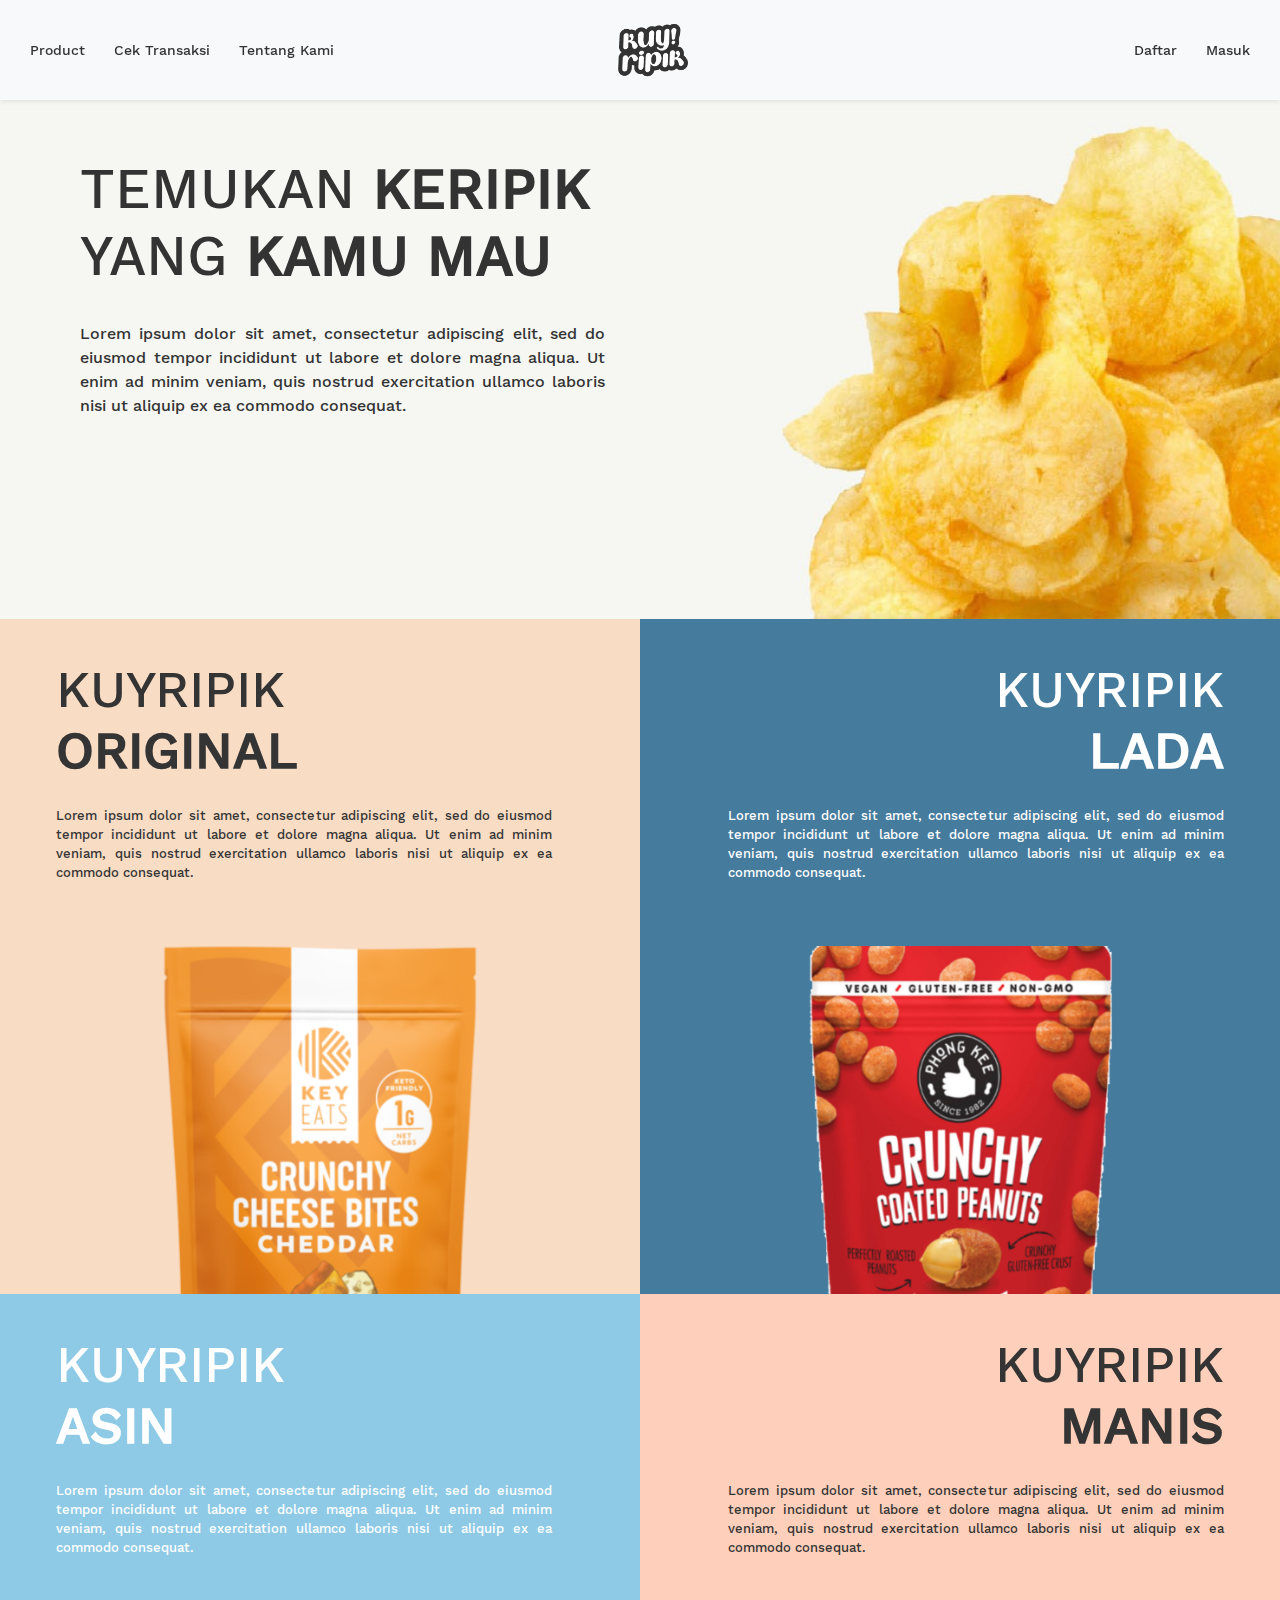
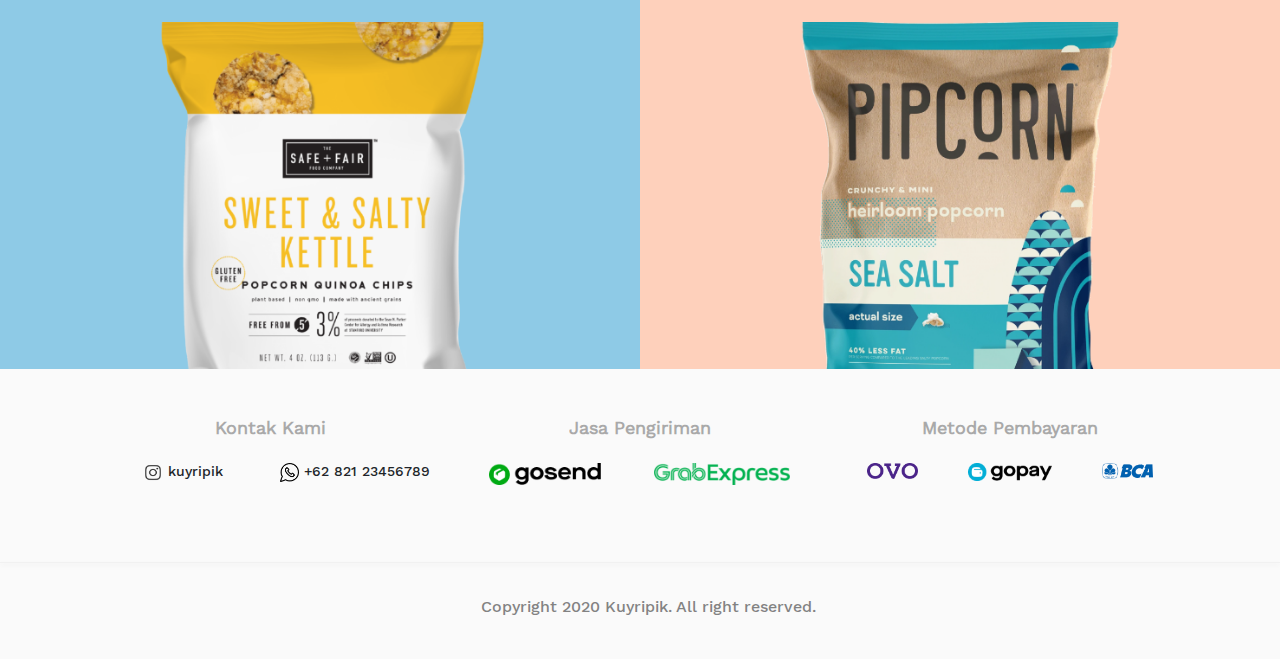
<file: index.html>
<!DOCTYPE html>
<html lang="en">

<head>
	<meta charset="UTF-8">
	<meta name="viewport" content="width=device-width, initial-scale=1.0, viewport-fit=cover">
	<meta http-equiv="X-UA-Compatible" content="ie=edge">
	<title>Kuy!ripik</title>
	<link rel="shortcut icon" href="img/logo-big.png">
	<!-- Bootstrap 4.5 CSS -->
	<link rel="stylesheet" href="css/bootstrap.min.css">
	<!-- Style CSS -->
	<link rel="stylesheet" href="css/style.css">
</head>

<body>

	<nav class="navbar bg-light navbar-light navbar-expand-lg fixed-top shadow-sm">

		<button class="navbar-toggler" type="button" data-toggle="collapse" data-target="#navbarToggle"
			aria-controls="navbarToggle" aria-expanded="false" aria-label="Toggle navigation">
			<span class="navbar-toggler-icon"></span>
		</button>

		<img src="img/logo-big.png" class="hidden-logo" alt="Logo Kuyripik">

		<div class="collapse navbar-collapse" id="navbarToggle">
			<ul class="navbar-nav">
				<li class="nav-item">
					<a class="nav-link" href="#">Product<span class="sr-only"></span></a>
				</li>
				<li class="nav-item">
					<a class="nav-link" href="#">Cek Transaksi<span class="sr-only"></span></a>
				</li>
				<li class="nav-item">
					<a class="nav-link" href="#">Tentang Kami<span class="sr-only"></span></a>
				</li>
			</ul>

			<div class="mx-auto" style="width: 200px;">
				<a href="#" class="navbar-brand text-center"></a><img src="img/logo-big.png" class="img-fluid img-logo"
					alt="Logo Kuyripik"></a>
			</div>

			<ul class="navbar-nav account">
				<li class="nav-item">
					<a class="nav-link" href="#">Daftar<span class="sr-only"></span></a>
				</li>
				<li class="nav-item">
					<a class="nav-link" href="#">Masuk<span class="sr-only"></span></a>
				</li>
			</ul>

		</div>
	</nav>

	<div class="banner">
		<img src="img/chips-banner.jpg" alt="Norway" style="width:100%;">
		<div class="text-block">
			<div class="container">
				<div class="row">
					<div class="col-lg-6 col-xl-6 col-sm-7">
						<h1 class="judul">TEMUKAN <b>KERIPIK</b> <br>YANG <b>KAMU MAU</b></h1>
						<p class="desc text-justify pt-4">Lorem ipsum dolor sit amet, consectetur adipiscing elit, sed
							do eiusmod tempor incididunt ut labore et dolore magna aliqua. Ut enim ad minim veniam, quis
							nostrud
							exercitation ullamco laboris nisi ut aliquip ex ea commodo consequat. </p>
					</div>
				</div>
			</div>
		</div>
	</div>

	<div class="container-fluid px-0">
		<div class="row justify-content-center">
			<div class="col-sm-6 px-0">
				<div class="keripik-1 pt-4 px-4">
					<h1 class="judul-keripik-1">Kuyripik <br><b>Original</b></h1>
					<p class="deskripsi-keripik-1">Lorem ipsum dolor sit amet, consectetur adipiscing elit, sed
						do eiusmod tempor incididunt ut labore et dolore magna aliqua. Ut enim ad minim veniam, quis
						nostrud
						exercitation ullamco laboris nisi ut aliquip ex ea commodo consequat. </p>
					<img src="img/Group 74.png" alt="keripik-1" class="w-100 pt-5">
				</div>
			</div>
			<div class="col-sm-6 px-0 text-right">
				<div class="keripik-2 pt-4 px-4">
					<h1 class="judul-keripik-2">Kuyripik <br><b>Lada</b></h1>
					<p class="deskripsi-keripik-2">Lorem ipsum dolor sit amet, consectetur adipiscing elit, sed
						do eiusmod tempor incididunt ut labore et dolore magna aliqua. Ut enim ad minim veniam, quis
						nostrud
						exercitation ullamco laboris nisi ut aliquip ex ea commodo consequat. </p>
					<img src="img/Group 75.png" alt="keripik-2" class="w-100 pt-5">
				</div>
			</div>
		</div>
		<div class="row justify-content-center">
			<div class="col-sm-6 px-0">
				<div class="keripik-3 pt-4 px-4">
					<h1 class="judul-keripik-1">Kuyripik <br><b>Asin</b></h1>
					<p class="deskripsi-keripik-1">Lorem ipsum dolor sit amet, consectetur adipiscing elit, sed
						do eiusmod tempor incididunt ut labore et dolore magna aliqua. Ut enim ad minim veniam, quis
						nostrud
						exercitation ullamco laboris nisi ut aliquip ex ea commodo consequat. </p>
					<img src="img/Group 78.png" alt="keripik-1" class="w-100 pt-5">
				</div>
			</div>
			<div class="col-sm-6 px-0 text-right">
				<div class="keripik-4 pt-4 px-4">
					<h1 class="judul-keripik-2">Kuyripik <br><b>Manis</b></h1>
					<p class="deskripsi-keripik-2">Lorem ipsum dolor sit amet, consectetur adipiscing elit, sed
						do eiusmod tempor incididunt ut labore et dolore magna aliqua. Ut enim ad minim veniam, quis
						nostrud
						exercitation ullamco laboris nisi ut aliquip ex ea commodo consequat. </p>
					<img src="img/Group 80.png" alt="keripik-2" class="w-100 pt-5">
				</div>
			</div>
		</div>
	</div>

	<!-- Start Footer -->
	<footer class="pt-5">
		<div class="container">
			<div class="row">
				<div class="col-sm-4 text-center">
					<h4 class="text-footer"><b>Kontak Kami</b></h4>
					<div class="daftar-kontak">
						<div class="row no-gutters">
							<div class="col-6">
								<p class="instagram pr-1"><img src="img/logo-instagram.png" alt="IG"
										class="kontak-logo">
									kuyripik</p>
							</div>
							<div class="col-6">
								<p class="phone"><img src="img/whatsapp@3x.png" alt="phone" class="kontak-logo"> +62 821
									23456789
								</p>
							</div>
						</div>
					</div>
				</div>

				<div class="col-sm-4 text-center">
					<h4 class="text-footer"><b>Jasa Pengiriman</b></h4>
					<div class="daftar-pengiriman">
						<div class="row no-gutters">
							<div class="col-6">
								<img src="img/Gosend@3x.png" alt="gosend" class="img-pengiriman-gosend">
							</div>
							<div class="col-6">
								<img src="img/grabexpress@3x.png" alt="grabexpress" class="img-pengiriman-grabexpress">
							</div>
						</div>
					</div>
				</div>
				<div class="col-sm-4 text-center">
					<h4 class="text-footer"><b>Metode Pembayaran</b></h4>
					<div class="daftar-pembayaran">
						<div class="row no-gutters">
							<div class="col-4">
								<img src="img/ovo@3x.png" alt="OVO" class="img-pembayaran-ovo">
							</div>
							<div class="col-4">
								<img src="img/gopay@3x.png" alt="Gopay" class="img-pembayaran-gopay">
							</div>
							<div class="col-4">
								<img src="img/bca@3x.png" alt="BCA" class="img-pembayaran-bca">
							</div>
						</div>
					</div>
				</div>
			</div>
		</div>
	</footer>
	<!-- End Footer -->

	<!-- Start Socket -->
	<div class="socket pt-2 pb-4">
		<hr style="border-top: 1px solid #f1f1f1; margin-top: -1rem;" class="shadow-sm">
		<div class="container">
			<p class="pl-3">Copyright 2020 Kuyripik. All right reserved.</p>
		</div>
	</div>
	<!-- End Socket -->

	<!-- Script Source Files -->

	<!-- jQuery -->
	<script src="js/jquery-3.5.1.min.js"></script>
	<!-- Bootstrap 4.5 JS -->
	<script src="js/bootstrap.min.js"></script>
	<!-- Popper JS -->
	<script src="js/popper.min.js"></script>
	<!-- Font Awesome -->
	<script src="js/all.min.js"></script>
	<!-- End Script Source Files -->
</body>

</html>
</file>
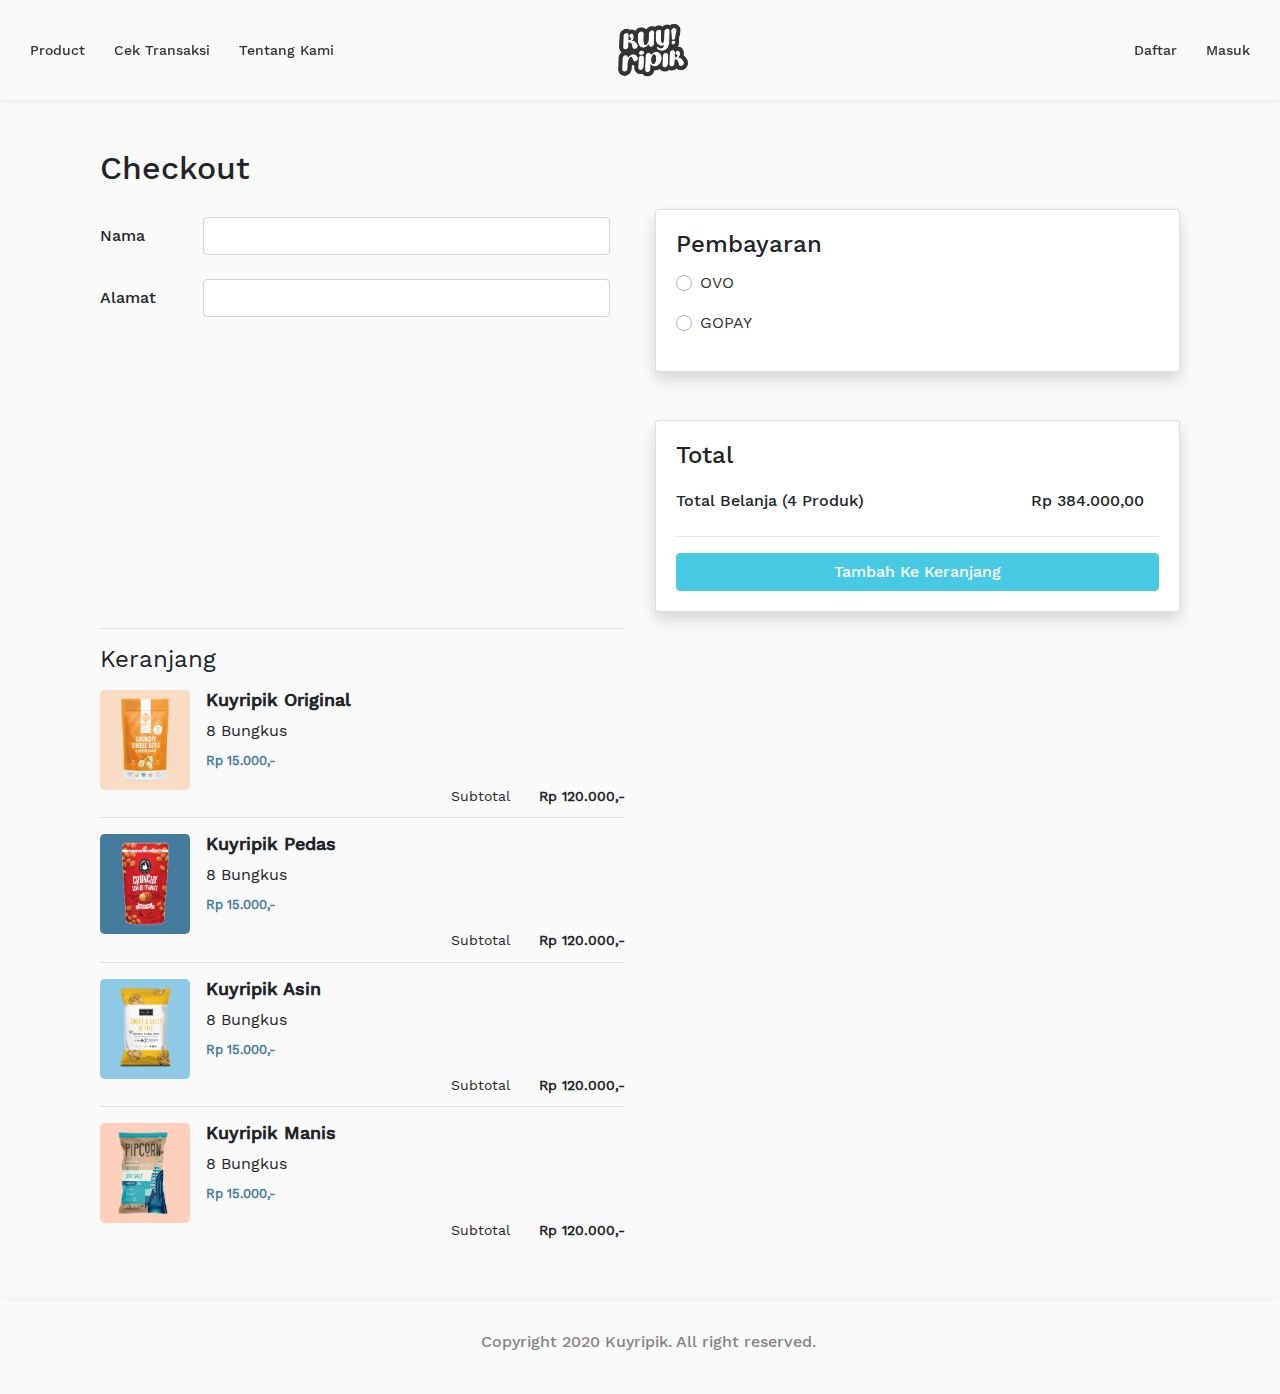
<file: checkout.html>
<!DOCTYPE html>
<html lang="en">

<head>
    <meta charset="UTF-8">
    <meta name="viewport" content="width=device-width, initial-scale=1.0, viewport-fit=cover">
    <meta http-equiv="X-UA-Compatible" content="ie=edge">
    <title>Kuy!ripik</title>
    <link rel="shortcut icon" href="img/logo-big.png">
    <!-- Bootstrap 4.5 CSS -->
    <link rel="stylesheet" href="css/bootstrap.min.css">
    <!-- Style CSS -->
    <link rel="stylesheet" href="css/normalize.min.css">
    <link rel="stylesheet" href="css/jquery-ui.min.css">
    <link rel="stylesheet" href="css/style.css">
    <link rel="stylesheet" href="css/style-checkout.css">
    <!-- Google Fonts -->
</head>

<body>

    <nav class="navbar bg-light navbar-light navbar-expand-lg fixed-top shadow-sm">

        <button class="navbar-toggler" type="button" data-toggle="collapse" data-target="#navbarToggle"
            aria-controls="navbarToggle" aria-expanded="false" aria-label="Toggle navigation">
            <span class="navbar-toggler-icon"></span>
        </button>

        <img src="img/logo-big.png" class="hidden-logo" alt="Logo Kuyripik">

        <div class="collapse navbar-collapse" id="navbarToggle">
            <ul class="navbar-nav">
                <li class="nav-item">
                    <a class="nav-link" href="#">Product<span class="sr-only"></span></a>
                </li>
                <li class="nav-item">
                    <a class="nav-link" href="#">Cek Transaksi<span class="sr-only"></span></a>
                </li>
                <li class="nav-item">
                    <a class="nav-link" href="#">Tentang Kami<span class="sr-only"></span></a>
                </li>
            </ul>

            <div class="mx-auto" style="width: 200px;">
                <a href="#" class="navbar-brand text-center"></a><img src="img/logo-big.png" class="img-fluid img-logo"
                    alt="Logo Kuyripik"></a>
            </div>

            <ul class="navbar-nav account">
                <li class="nav-item">
                    <a class="nav-link" href="#">Daftar<span class="sr-only"></span></a>
                </li>
                <li class="nav-item">
                    <a class="nav-link" href="#">Masuk<span class="sr-only"></span></a>
                </li>
            </ul>

        </div>
    </nav>

    <!-- Checkout -->
    <div class="container checkout">
        <div class="row">
            <div class="col-sm-12">
                <h1 text-left>Checkout</h1>
            </div>
        </div>
        <div class="row">
            <div class="col-sm-6">
                <form>
                    <div class="form-group row pt-2">
                        <label for="nama" class="col-sm-4 col-md-2 col-form-label pl-0">Nama</label>
                        <div class="col-sm-8 col-md-10">
                            <input type="text" class="form-control" id="nama">
                        </div>
                    </div>
                    <div class="form-group row pt-2">
                        <label for="alamat" class="col-sm-4 col-md-2 col-form-label pl-0">Alamat</label>
                        <div class="col-sm-8 col-md-10">
                            <input type="text" class="form-control" id="alamat">
                        </div>
                    </div>
                </form>
            </div>
            <div class="col-sm-6">
                <div class="card shadow">
                    <div class="card-body">
                        <h4 class="card-title">Pembayaran</h4>
                        <div class="custom-control custom-radio radio-pembayaran">
                            <input type="radio" id="customRadio1" name="customRadio" class="custom-control-input">
                            <label class="custom-control-label" for="customRadio1">OVO</label>
                        </div>
                        <div class="custom-control custom-radio radio-pembayaran">
                            <input type="radio" id="customRadio2" name="customRadio" class="custom-control-input">
                            <label class="custom-control-label" for="customRadio2">GOPAY</label>
                        </div>
                    </div>
                </div>
                <div class="card shadow mt-5">
                    <div class="card-body">
                        <h4 class="card-title">Total</h4>
                        <div class="form-group row">
                            <label class="col-sm-4 col-md-6 col-form-label pl-0">Total Belanja (4 Produk)</label>
                            <label class="col-sm-4 col-md-6 col-form-label pl-0 text-right">Rp 384.000,00</label>
                        </div>
                        <hr>
                        <button type="button" class="btn btn-info submit">Tambah
                            Ke Keranjang</button>
                    </div>
                </div>
            </div>
        </div>

        <!-- Keranjang -->
        <div class="row mb-5">
            <div class="col-sm-6">
                <hr>
                <h5 class="title-keranjang">Keranjang</h3>
                    <div class="media">
                        <img src="img/Group 82.png" class="align-self-start mr-3 item-keranjang">
                        <div class="media-body">
                            <h5 class="title-item">Kuyripik Original</h5>
                            <p class="total-item">8 Bungkus</p>
                            <p class="harga-item">Rp 15.000,-</p>
                            <p class="text-right subtotal-item">Subtotal &nbsp &nbsp &nbsp<b>Rp 120.000,-</b></p>
                        </div>
                    </div>
                    <hr class="patas-item">
                    <div class="media">
                        <img src="img/Group 83.png" class="align-self-start mr-3 item-keranjang">
                        <div class="media-body">
                            <h5 class="title-item">Kuyripik Pedas</h5>
                            <p class="total-item">8 Bungkus</p>
                            <p class="harga-item">Rp 15.000,-</p>
                            <p class="text-right subtotal-item">Subtotal &nbsp &nbsp &nbsp<b>Rp 120.000,-</b></p>
                        </div>
                    </div>
                    <hr class="patas-item">
                    <div class="media">
                        <img src="img/Group 84.png" class="align-self-start mr-3 item-keranjang">
                        <div class="media-body">
                            <h5 class="title-item">Kuyripik Asin</h5>
                            <p class="total-item">8 Bungkus</p>
                            <p class="harga-item">Rp 15.000,-</p>
                            <p class="text-right subtotal-item">Subtotal &nbsp &nbsp &nbsp<b>Rp 120.000,-</b></p>
                        </div>
                    </div>
                    <hr class="patas-item">
                    <div class="media">
                        <img src="img/Group 85.png" class="align-self-start mr-3 item-keranjang">
                        <div class="media-body">
                            <h5 class="title-item">Kuyripik Manis</h5>
                            <p class="total-item">8 Bungkus</p>
                            <p class="harga-item">Rp 15.000,-</p>
                            <p class="text-right subtotal-item">Subtotal &nbsp &nbsp &nbsp<b>Rp 120.000,-</b></p>
                        </div>
                    </div>
            </div>
        </div>
    </div>

    <!-- Start Socket -->
    <div class="socket pt-2 pb-4">
        <hr style="border-top: 1px solid #f1f1f1; margin-top: -1rem;" class="shadow-sm">
        <div class="container">
            <p class="pl-3">Copyright 2020 Kuyripik. All right reserved.</p>
        </div>
    </div>
    <!-- End Socket -->

    <!-- Script Source Files -->

    <!-- jQuery -->
    <script src="js/jquery-3.5.1.min.js"></script>
    <script src="js/jquery-ui.min.js"></script>
    <!-- Bootstrap 4.5 JS -->
    <script src="js/bootstrap.min.js"></script>
    <!-- Popper JS -->
    <script src="js/popper.min.js"></script>
    <!-- Font Awesome -->
    <script src="js/all.min.js"></script>
    <!-- Custom Script -->
    <script src="js/counter.js"></script>
    <script src="js/custom-detail.js"></script>
    <!-- End Script Source Files -->
</body>

</html>
</file>
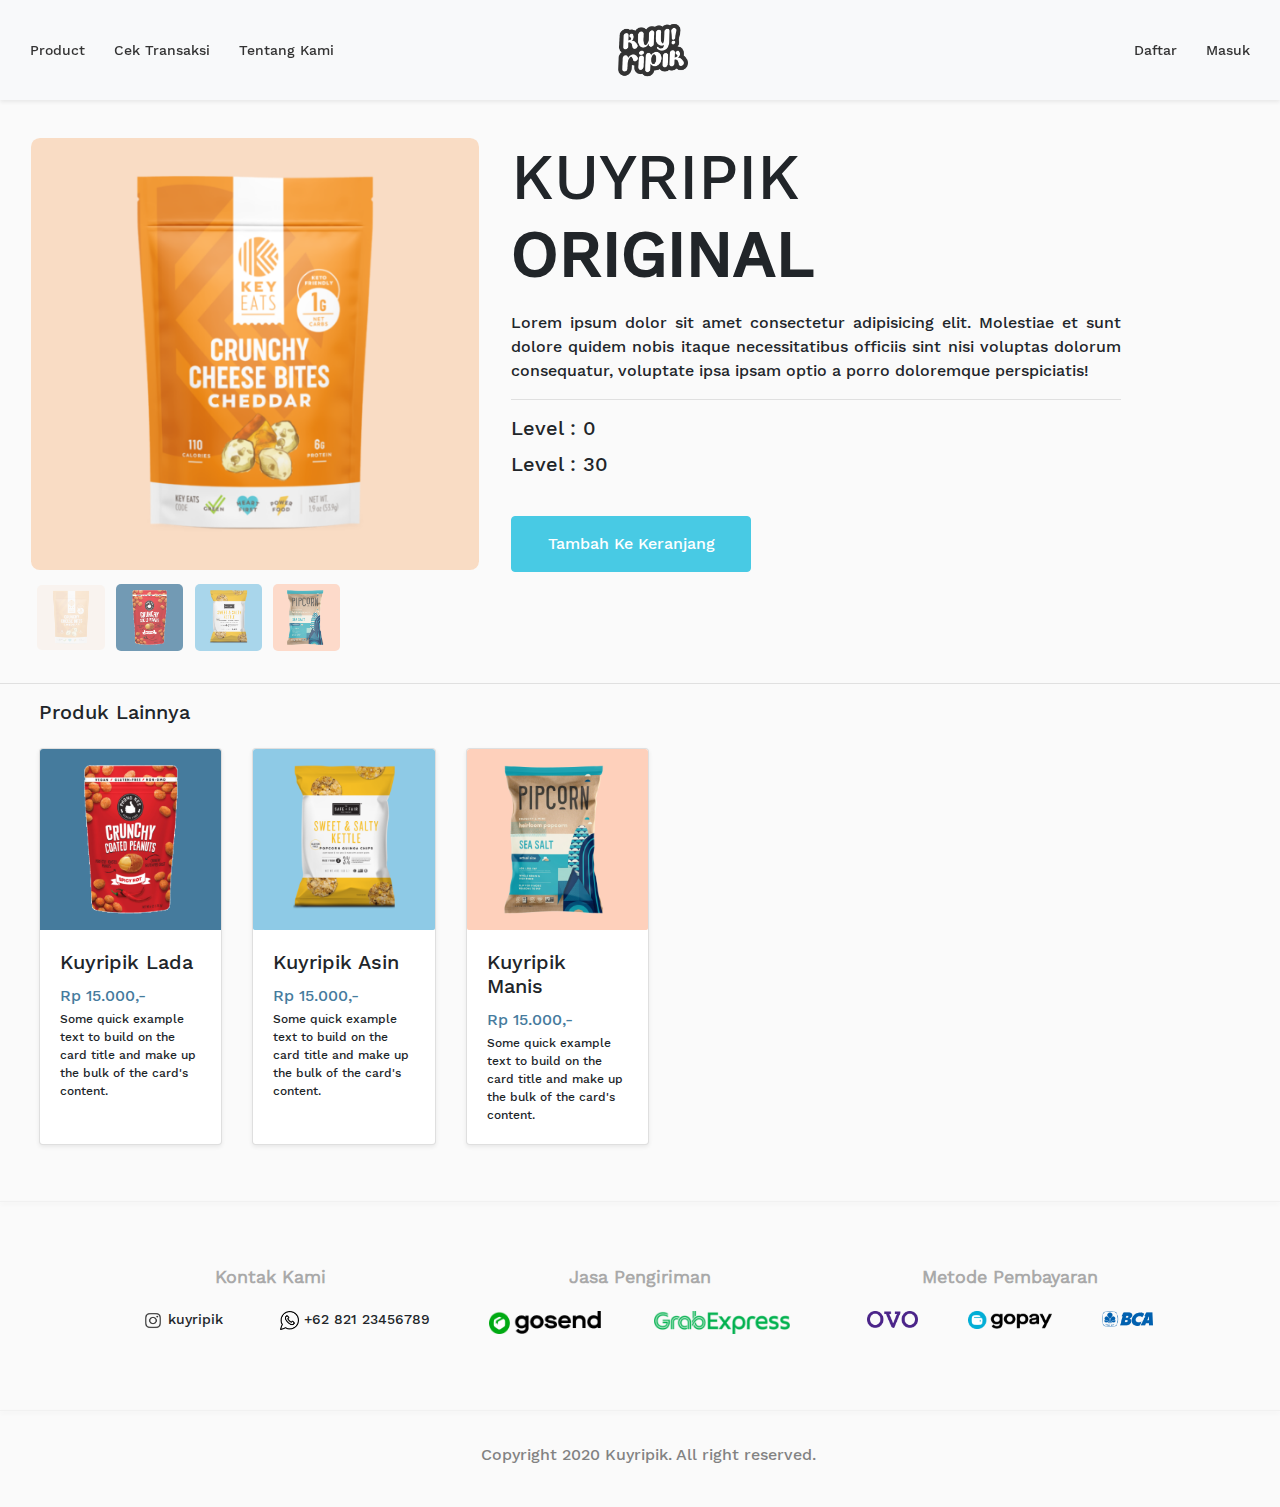
<file: detail-produk.html>
<!DOCTYPE html>
<html lang="en">

<head>
    <meta charset="UTF-8">
    <meta name="viewport" content="width=device-width, initial-scale=1.0, viewport-fit=cover">
    <meta http-equiv="X-UA-Compatible" content="ie=edge">
    <title>Kuy!ripik</title>
    <link rel="shortcut icon" href="img/logo-big.png">
    <!-- Bootstrap 4.5 CSS -->
    <link rel="stylesheet" href="css/bootstrap.min.css">
    <!-- Style CSS -->
    <link rel="stylesheet" href="css/normalize.min.css">
    <link rel="stylesheet" href="css/jquery-ui.min.css">
    <link rel="stylesheet" href="css/style.css">
    <link rel="stylesheet" href="css/style-detail.css">
    <!-- Google Fonts -->
</head>

<body>

    <nav class="navbar bg-light navbar-light navbar-expand-lg fixed-top shadow-sm">

        <button class="navbar-toggler" type="button" data-toggle="collapse" data-target="#navbarToggle"
            aria-controls="navbarToggle" aria-expanded="false" aria-label="Toggle navigation">
            <span class="navbar-toggler-icon"></span>
        </button>

        <img src="img/logo-big.png" class="hidden-logo" alt="Logo Kuyripik">

        <div class="collapse navbar-collapse" id="navbarToggle">
            <ul class="navbar-nav">
                <li class="nav-item">
                    <a class="nav-link" href="#">Product<span class="sr-only"></span></a>
                </li>
                <li class="nav-item">
                    <a class="nav-link" href="#">Cek Transaksi<span class="sr-only"></span></a>
                </li>
                <li class="nav-item">
                    <a class="nav-link" href="#">Tentang Kami<span class="sr-only"></span></a>
                </li>
            </ul>

            <div class="mx-auto" style="width: 200px;">
                <a href="#" class="navbar-brand text-center"></a><img src="img/logo-big.png" class="img-fluid img-logo"
                    alt="Logo Kuyripik"></a>
            </div>

            <ul class="navbar-nav account">
                <li class="nav-item">
                    <a class="nav-link" href="#">Daftar<span class="sr-only"></span></a>
                </li>
                <li class="nav-item">
                    <a class="nav-link" href="#">Masuk<span class="sr-only"></span></a>
                </li>
            </ul>

        </div>
    </nav>

    <div>
        <div class="row">
            <div class="col-sm-6">
                <!-- Gallery -->
                <div id="js-gallery" class="gallery">

                    <!--Gallery Hero-->
                    <div>
                        <img src="img/Group 82.png" class="gallery__hero" alt="hero-image">
                    </div>
                    <!--Gallery Hero-->

                    <!--Gallery Thumbs-->
                    <div class="gallery__thumbs">
                        <a href="img/Group 82.png" data-gallery="thumb" class="is-active">
                            <img src="img/Group 82.png">
                        </a>
                        <a href="img/Group 83.png" data-gallery="thumb">
                            <img src="img/Group 83.png">
                        </a>
                        <a href="img/Group 84.png" data-gallery="thumb">
                            <img src="img/Group 84.png">
                        </a>
                        <a href="img/Group 85.png" data-gallery="thumb">
                            <img src="img/Group 85.png">
                        </a>
                    </div>
                    <!--Gallery Thumbs-->

                </div>
                <!--.gallery-->
                <!-- Gallery -->
            </div>
            <div class="col-sm-6 detail-produk">
                <h1 class="title">Kuyripik<br><b>Original</b></h1>
                <p class="desc">Lorem ipsum dolor sit amet consectetur adipisicing elit. Molestiae et sunt dolore quidem
                    nobis
                    itaque necessitatibus officiis sint nisi voluptas dolorum consequatur, voluptate ipsa ipsam
                    optio a porro doloremque perspiciatis!</p>
                <hr class="line">
                <h5>Level : 0</h5>
                <h5 class="pt-1">Level : 30</h5>
                <button type="button" class="btn btn-info add-to-cart" data-toggle="modal" data-target="#myModal">Tambah
                    Ke Keranjang</button>
            </div>
        </div>
        <!--.gallery-->
        <!-- Gallery -->
        <hr>
    </div>
    <!--.container-->

    <!-- The Modal -->
    <div class="modal fade" id="myModal">
        <div class="modal-dialog modal-dialog-centered">
            <div class="modal-content">

                <!-- Modal Header -->
                <div class="modal-header">
                    <button type="button" class="close" data-dismiss="modal">&times;</button>
                </div>

                <!-- Modal body -->
                <div class="modal-body">
                    <div class="row">
                        <div class="col-sm-6">
                            <h5>Mau beli berapa?</h5>
                        </div>
                        <div class="col-sm-6">
                            <div class="input-group">
                                <span class="input-group-btn">
                                    <button type="button" class="btn btn-outline-secondary btn-number"
                                        disabled="disabled" data-type="minus" data-field="quant[1]">
                                        <span class="fas fa-minus"></span>
                                    </button>
                                </span>
                                <input type="text" name="quant[1]" class="form-control input-number" value="1" min="1"
                                    max="100">
                                <span class="input-group-btn">
                                    <button type="button" class="btn btn-outline-secondary btn-number" data-type="plus"
                                        data-field="quant[1]">
                                        <span class="fas fa-plus"></span>
                                    </button>
                                </span>
                            </div>
                        </div>
                    </div>
                </div>

                <!-- Modal footer -->
                <div class="modal-footer">
                    <button type="button" class="btn btn-info">Simpan</button>
                </div>

            </div>
        </div>
    </div>

    <!-- Rekomendasi Produk -->
    <div>
        <div class="row">
            <div class="col-sm-12 mx-4">
                <h5>Produk Lainnya</h5>
            </div>
        </div>
        <div class="container-sm mx-4">
            <div class="card-deck mb-3" style="width: 40rem;">
                <div class="card mb-4 shadow-sm card-product">
                    <img src="img/Group 83.png" class="card-img-top" alt="...">
                    <div class="card-body">
                        <h5 class="card-title">Kuyripik Lada</h5>
                        <h6 class="card-subtitle harga">Rp 15.000,-</h6>
                        <p class="card-text desc-keripik">Some quick example text to build on the card title and make up
                            the bulk of
                            the card's content.</p>
                    </div>
                </div>
                <div class="card mb-4 shadow-sm card-product">
                    <img src="img/Group 84.png " class="card-img-top" alt="...">
                    <div class="card-body">
                        <h5 class="card-title">Kuyripik Asin</h5>
                        <h6 class="card-subtitle harga">Rp 15.000,-</h6>
                        <p class="card-text desc-keripik">Some quick example text to build on the card title and make up
                            the bulk
                            of
                            the card's content.</p>
                    </div>
                </div>
                <div class="card mb-4 shadow-sm card-product">
                    <img src="img/Group 85.png" class="card-img-top" alt="...">
                    <div class="card-body">
                        <h5 class="card-title">Kuyripik Manis</h5>
                        <h6 class="card-subtitle harga">Rp 15.000,-</h6>
                        <p class="card-text desc-keripik">Some quick example text to build on the card title and make up
                            the bulk of
                            the card's content.</p>
                    </div>
                </div>
            </div>
        </div>
        <hr style="border-top: 1px solid #f1f1f1; margin-top: 2rem;" class="shadow-sm">
    </div>
    <!-- Start Footer -->
    <footer class="pt-5">
        <div class="container">
            <div class="row">
                <div class="col-sm-4 text-center">
                    <h4 class="text-footer"><b>Kontak Kami</b></h4>
                    <div class="daftar-kontak">
                        <div class="row no-gutters">
                            <div class="col-sm-6">
                                <p class="instagram pr-1"><img src="img/logo-instagram.png" alt="IG"
                                        class="kontak-logo">
                                    kuyripik</p>
                            </div>
                            <div class="col-sm-6">
                                <p class="phone"><img src="img/whatsapp@3x.png" alt="phone" class="kontak-logo"> +62 821
                                    23456789
                                </p>
                            </div>
                        </div>
                    </div>
                </div>

                <div class="col-sm-4 text-center">
                    <h4 class="text-footer"><b>Jasa Pengiriman</b></h4>
                    <div class="daftar-pengiriman">
                        <div class="row no-gutters">
                            <div class="col-sm-6">
                                <img src="img/Gosend@3x.png" alt="gosend" class="img-pengiriman-gosend">
                            </div>
                            <div class="col-sm-6 grab">
                                <img src="img/grabexpress@3x.png" alt="grabexpress" class="img-pengiriman-grabexpress">
                            </div>
                        </div>
                    </div>
                </div>
                <div class="col-sm-4 text-center">
                    <h4 class="text-footer"><b>Metode Pembayaran</b></h4>
                    <div class="daftar-pembayaran">
                        <div class="row no-gutters">
                            <div class="col-4">
                                <img src="img/ovo@3x.png" alt="OVO" class="img-pembayaran-ovo">
                            </div>
                            <div class="col-4">
                                <img src="img/gopay@3x.png" alt="Gopay" class="img-pembayaran-gopay">
                            </div>
                            <div class="col-4">
                                <img src="img/bca@3x.png" alt="BCA" class="img-pembayaran-bca">
                            </div>
                        </div>
                    </div>
                </div>
            </div>
        </div>
    </footer>
    <!-- End Footer -->

    <!-- Start Socket -->
    <div class="socket pt-2 pb-4">
        <hr style="border-top: 1px solid #f1f1f1; margin-top: -1rem;" class="shadow-sm">
        <div class="container">
            <p class="pl-3">Copyright 2020 Kuyripik. All right reserved.</p>
        </div>
    </div>
    <!-- End Socket -->

    <!-- Script Source Files -->

    <!-- jQuery -->
    <script src="js/jquery-3.5.1.min.js"></script>
    <script src="js/jquery-ui.min.js"></script>
    <!-- Bootstrap 4.5 JS -->
    <script src="js/bootstrap.min.js"></script>
    <!-- Popper JS -->
    <script src="js/popper.min.js"></script>
    <!-- Font Awesome -->
    <script src="js/all.min.js"></script>
    <!-- Custom Script -->
    <script src="js/counter.js"></script>
    <script src="js/custom-detail.js"></script>
    <!-- End Script Source Files -->
</body>

</html>
</file>
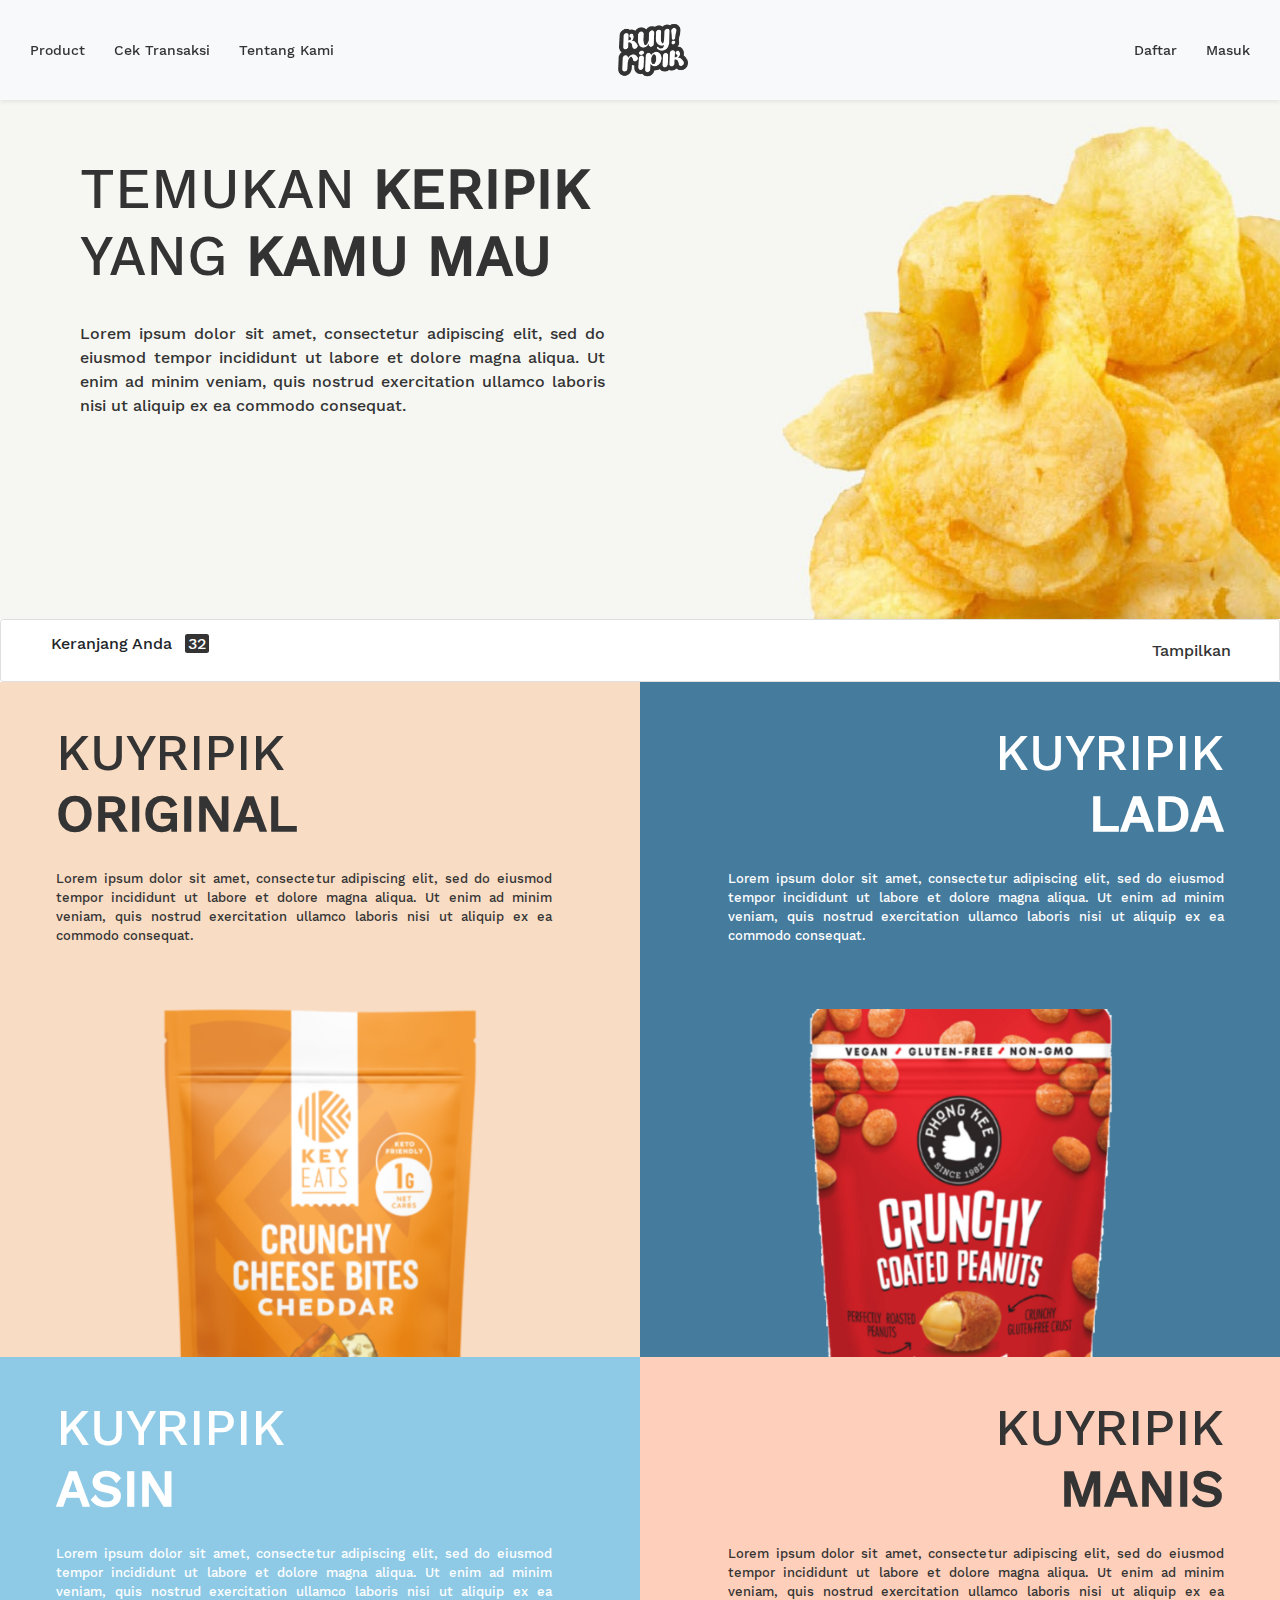
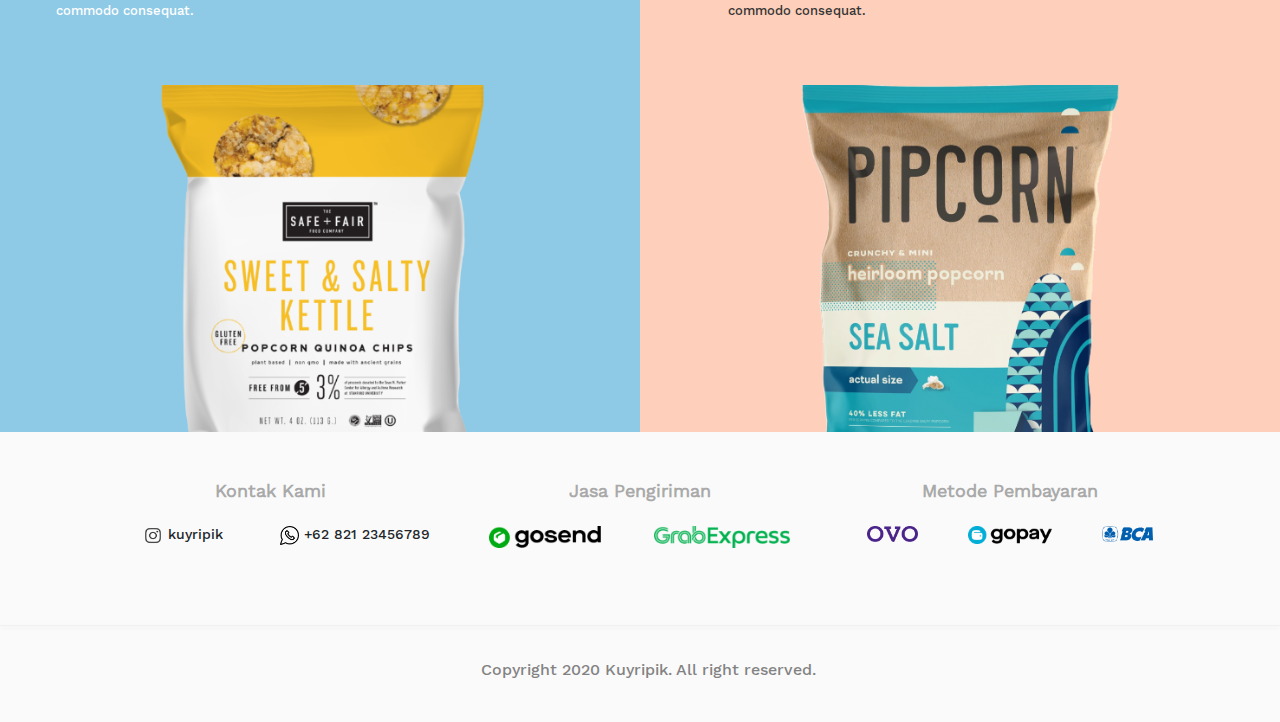
<file: index-cart.html>
<!DOCTYPE html>
<html lang="en">

<head>
	<meta charset="UTF-8">
	<meta name="viewport" content="width=device-width, initial-scale=1.0, viewport-fit=cover">
	<meta http-equiv="X-UA-Compatible" content="ie=edge">
	<title>Kuy!ripik</title>
	<link rel="shortcut icon" href="img/logo-big.png">
	<!-- Bootstrap 4.5 CSS -->
	<link rel="stylesheet" href="css/bootstrap.min.css">
	<!-- Style CSS -->
	<link rel="stylesheet" href="css/style.css">
	<link rel="stylesheet" href="css/style-cart.css">
</head>

<body>

	<nav class="navbar bg-light navbar-light navbar-expand-lg fixed-top shadow-sm">

		<button class="navbar-toggler" type="button" data-toggle="collapse" data-target="#navbarToggle"
			aria-controls="navbarToggle" aria-expanded="false" aria-label="Toggle navigation">
			<span class="navbar-toggler-icon"></span>
		</button>

		<img src="img/logo-big.png" class="hidden-logo" alt="Logo Kuyripik">

		<div class="collapse navbar-collapse" id="navbarToggle">
			<ul class="navbar-nav">
				<li class="nav-item">
					<a class="nav-link" href="#">Product<span class="sr-only"></span></a>
				</li>
				<li class="nav-item">
					<a class="nav-link" href="#">Cek Transaksi<span class="sr-only"></span></a>
				</li>
				<li class="nav-item">
					<a class="nav-link" href="#">Tentang Kami<span class="sr-only"></span></a>
				</li>
			</ul>

			<div class="mx-auto" style="width: 200px;">
				<a href="#" class="navbar-brand text-center"></a><img src="img/logo-big.png" class="img-fluid img-logo"
					alt="Logo Kuyripik"></a>
			</div>

			<ul class="navbar-nav account">
				<li class="nav-item">
					<a class="nav-link" href="#">Daftar<span class="sr-only"></span></a>
				</li>
				<li class="nav-item">
					<a class="nav-link" href="#">Masuk<span class="sr-only"></span></a>
				</li>
			</ul>

		</div>
	</nav>

	<div class="banner">
		<img src="img/chips-banner.jpg" alt="Norway" style="width:100%;">
		<div class="text-block">
			<div class="container">
				<div class="row">
					<div class="col-lg-6 col-xl-6 col-sm-7">
						<h1 class="judul">TEMUKAN <b>KERIPIK</b> <br>YANG <b>KAMU MAU</b></h1>
						<p class="desc text-justify pt-4">Lorem ipsum dolor sit amet, consectetur adipiscing elit, sed
							do eiusmod tempor incididunt ut labore et dolore magna aliqua. Ut enim ad minim veniam, quis
							nostrud
							exercitation ullamco laboris nisi ut aliquip ex ea commodo consequat. </p>
					</div>
				</div>
			</div>
		</div>
	</div>

	<div class="accordion" id="accordionExample">
		<div class="card">
			<div class="card-header white-background" id="headingOne">
				<div class="row">
					<div class="col-sm-6">
						<div class="row">
							<div class="col-sm-4">
								<div>
									Keranjang Anda <span class="total-item">32</span>
								</div>
							</div>
						</div>
					</div>
					<div class="col-sm-6 text-right">
						<button class="btn btn-link btn-accordion" type="button"
							data-toggle="collapse" data-target="#collapseOne" aria-expanded="true"
							aria-controls="collapseOne">
							Tampilkan
						</button>
					</div>
				</div>
			</div>

			<div id="collapseOne" class="collapse" aria-labelledby="headingOne" data-parent="#accordionExample">
				<div class="card-body">
					<ul class="row list-unstyled pl-4">
						<li class="col-sm-2">
							<div class="item-cart">
								<a class="close" href="#">×</a>
								<img src="img/Group 82.png" class="img-item">
								<div class="keterangan-item">
									<p>Jumlah : 8 bungkus</p>
									<p>Subtotal : Rp.96.000,00</p>
								</div>
							</div>
						</li>
						<li class="col-sm-2">
							<div class="item-cart"> <a class="close" href="#">×</a>
								<img src="img/Group 83.png" class="img-item">
								<div class="keterangan-item">
									<p>Jumlah : 8 bungkus</p>
									<p>Subtotal : Rp.96.000,00</p>
									<p>Level : 3</p>
								</div>
							</div>
						</li>
						<li class="col-sm-2">
							<div class="item-cart"> <a class="close" href="#">×</a>
								<img src="img/Group 84.png" class="img-item">
								<div class="keterangan-item">
									<p>Jumlah : 8 bungkus</p>
									<p>Subtotal : Rp.96.000,00</p>
								</div>
							</div>
						</li>
						<li class="col-sm-2">
							<div class="item-cart"> <a class="close" href="#">×</a>
								<img src="img/Group 85.png" class="img-item">
								<div class="keterangan-item">
									<p>Jumlah : 8 bungkus</p>
									<p>Subtotal : Rp.96.000,00</p>
								</div>
							</div>
						</li>
					</ul>
				</div>
				<div class="card-footer card-bawah">
					<div class="row">
						<div class="col-sm-6">
							<div class="row">
								<div class="col-sm-4">
										Total : Rp <span>384.000,00</span>
								</div>
							</div>
						</div>
						<div class="col-sm-6 text-right">
							<button type="button" class="btn btn-beli">Beli</button>
						</div>
					</div>
				</div>
			</div>
		</div>
	</div>

	<!-- Produk -->
	<div class="container-fluid px-0">
		<div class="row justify-content-center">
			<div class="col-sm-6 px-0">
				<div class="keripik-1 pt-4 px-4">
					<h1 class="judul-keripik-1">Kuyripik <br><b>Original</b></h1>
					<p class="deskripsi-keripik-1">Lorem ipsum dolor sit amet, consectetur adipiscing elit, sed
						do eiusmod tempor incididunt ut labore et dolore magna aliqua. Ut enim ad minim veniam, quis
						nostrud
						exercitation ullamco laboris nisi ut aliquip ex ea commodo consequat. </p>
					<img src="img/Group 74.png" alt="keripik-1" class="w-100 pt-5">
				</div>
			</div>
			<div class="col-sm-6 px-0 text-right">
				<div class="keripik-2 pt-4 px-4">
					<h1 class="judul-keripik-2">Kuyripik <br><b>Lada</b></h1>
					<p class="deskripsi-keripik-2">Lorem ipsum dolor sit amet, consectetur adipiscing elit, sed
						do eiusmod tempor incididunt ut labore et dolore magna aliqua. Ut enim ad minim veniam, quis
						nostrud
						exercitation ullamco laboris nisi ut aliquip ex ea commodo consequat. </p>
					<img src="img/Group 75.png" alt="keripik-2" class="w-100 pt-5">
				</div>
			</div>
		</div>
		<div class="row justify-content-center">
			<div class="col-sm-6 px-0">
				<div class="keripik-3 pt-4 px-4">
					<h1 class="judul-keripik-1">Kuyripik <br><b>Asin</b></h1>
					<p class="deskripsi-keripik-1">Lorem ipsum dolor sit amet, consectetur adipiscing elit, sed
						do eiusmod tempor incididunt ut labore et dolore magna aliqua. Ut enim ad minim veniam, quis
						nostrud
						exercitation ullamco laboris nisi ut aliquip ex ea commodo consequat. </p>
					<img src="img/Group 78.png" alt="keripik-1" class="w-100 pt-5">
				</div>
			</div>
			<div class="col-sm-6 px-0 text-right">
				<div class="keripik-4 pt-4 px-4">
					<h1 class="judul-keripik-2">Kuyripik <br><b>Manis</b></h1>
					<p class="deskripsi-keripik-2">Lorem ipsum dolor sit amet, consectetur adipiscing elit, sed
						do eiusmod tempor incididunt ut labore et dolore magna aliqua. Ut enim ad minim veniam, quis
						nostrud
						exercitation ullamco laboris nisi ut aliquip ex ea commodo consequat. </p>
					<img src="img/Group 80.png" alt="keripik-2" class="w-100 pt-5">
				</div>
			</div>
		</div>
	</div>

	<!-- Start Footer -->
	<footer class="pt-5">
		<div class="container">
			<div class="row">
				<div class="col-sm-4 text-center">
					<h4 class="text-footer"><b>Kontak Kami</b></h4>
					<div class="daftar-kontak">
						<div class="row no-gutters">
							<div class="col-6">
								<p class="instagram pr-1"><img src="img/logo-instagram.png" alt="IG"
										class="kontak-logo">
									kuyripik</p>
							</div>
							<div class="col-6">
								<p class="phone"><img src="img/whatsapp@3x.png" alt="phone" class="kontak-logo"> +62 821
									23456789
								</p>
							</div>
						</div>
					</div>
				</div>

				<div class="col-sm-4 text-center">
					<h4 class="text-footer"><b>Jasa Pengiriman</b></h4>
					<div class="daftar-pengiriman">
						<div class="row no-gutters">
							<div class="col-6">
								<img src="img/Gosend@3x.png" alt="gosend" class="img-pengiriman-gosend">
							</div>
							<div class="col-6">
								<img src="img/grabexpress@3x.png" alt="grabexpress" class="img-pengiriman-grabexpress">
							</div>
						</div>
					</div>
				</div>
				<div class="col-sm-4 text-center">
					<h4 class="text-footer"><b>Metode Pembayaran</b></h4>
					<div class="daftar-pembayaran">
						<div class="row no-gutters">
							<div class="col-4">
								<img src="img/ovo@3x.png" alt="OVO" class="img-pembayaran-ovo">
							</div>
							<div class="col-4">
								<img src="img/gopay@3x.png" alt="Gopay" class="img-pembayaran-gopay">
							</div>
							<div class="col-4">
								<img src="img/bca@3x.png" alt="BCA" class="img-pembayaran-bca">
							</div>
						</div>
					</div>
				</div>
			</div>
		</div>
	</footer>
	<!-- End Footer -->

	<!-- Start Socket -->
	<div class="socket pt-2 pb-4">
		<hr style="border-top: 1px solid #f1f1f1; margin-top: -1rem;" class="shadow-sm">
		<div class="container">
			<p class="pl-3">Copyright 2020 Kuyripik. All right reserved.</p>
		</div>
	</div>
	<!-- End Socket -->

	<!-- Script Source Files -->

	<!-- jQuery -->
	<script src="js/jquery-3.5.1.min.js"></script>
	<!-- Bootstrap 4.5 JS -->
	<script src="js/bootstrap.min.js"></script>
	<!-- Popper JS -->
	<script src="js/popper.min.js"></script>
	<!-- Font Awesome -->
	<script src="js/all.min.js"></script>
	<!-- custom -->
	<script src="js/cards.js"></script>
	<!-- End Script Source Files -->
</body>

</html>
</file>
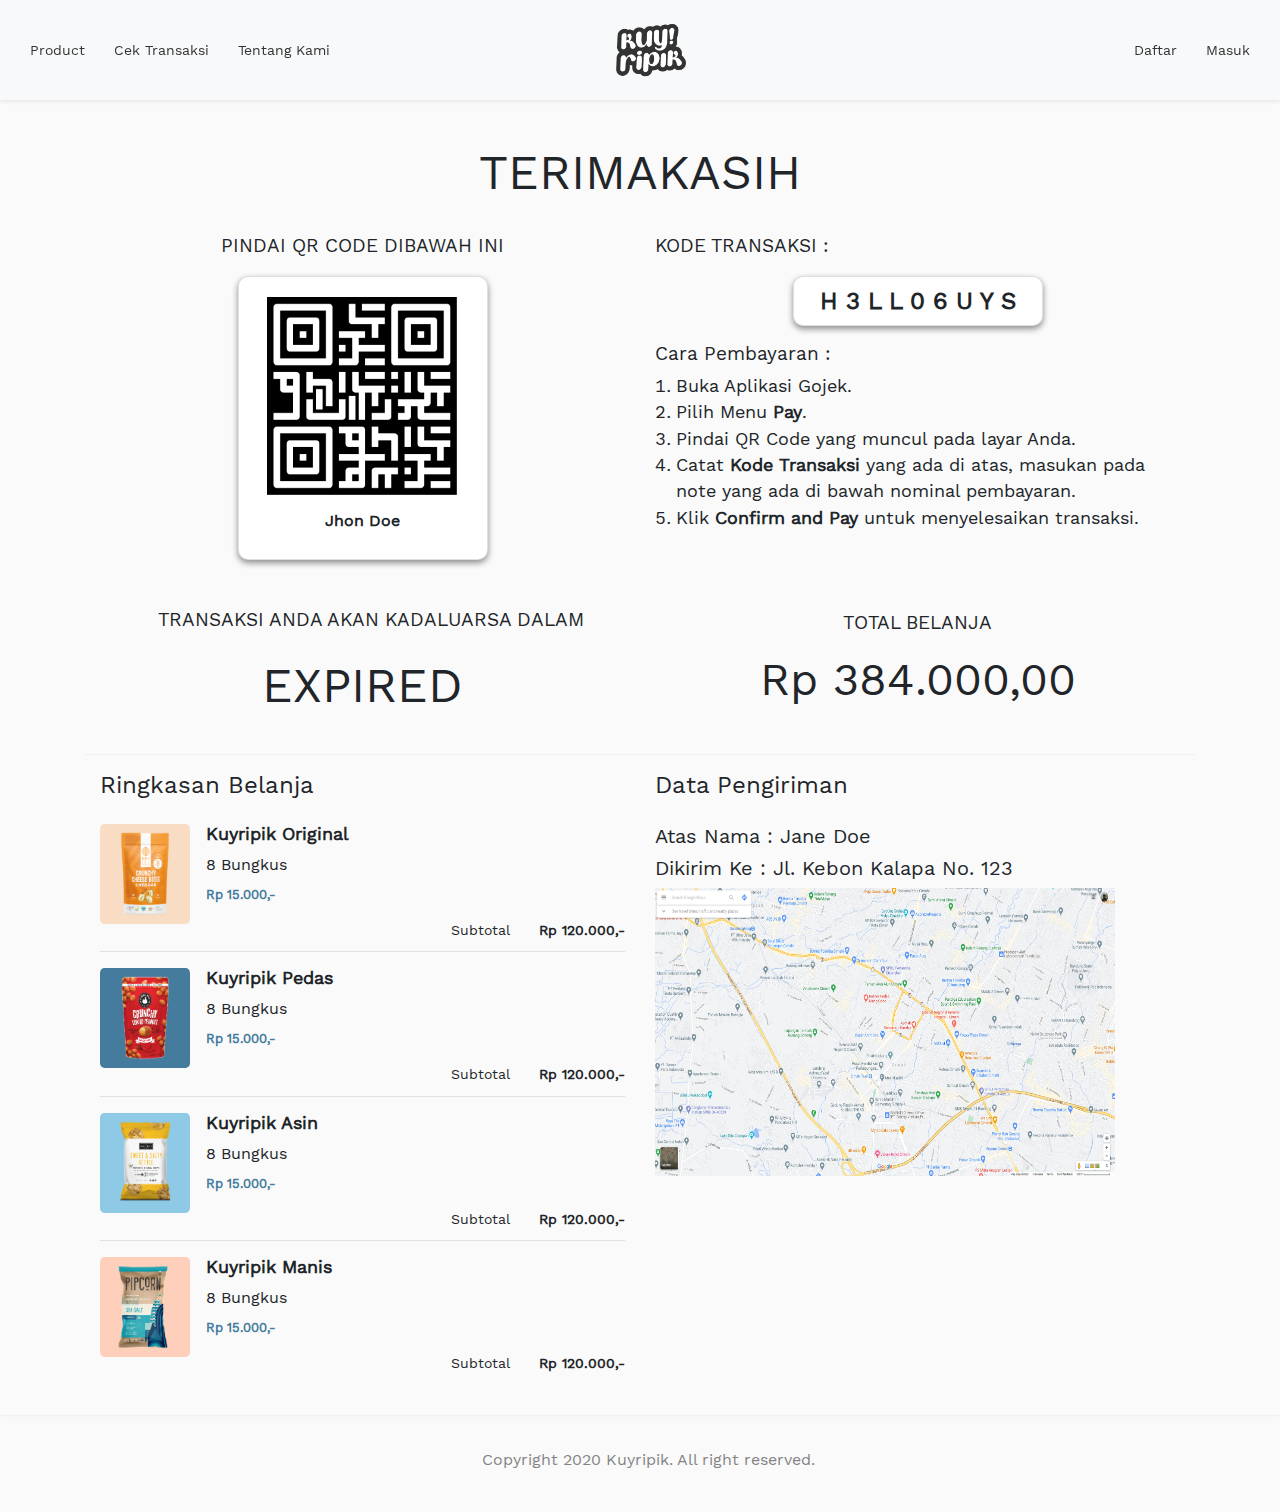
<file: thankyou.html>
<!DOCTYPE html>
<html lang="en">

<head>
    <meta charset="UTF-8">
    <meta name="viewport" content="width=device-width, initial-scale=1.0, viewport-fit=cover">
    <meta http-equiv="X-UA-Compatible" content="ie=edge">
    <title>Kuy!ripik</title>
    <link rel="shortcut icon" href="img/logo-big.png">
    <!-- Bootstrap 4.5 CSS -->
    <link rel="stylesheet" href="css/bootstrap.min.css">
    <!-- Style CSS -->
    <link rel="stylesheet" href="css/normalize.min.css">
    <link rel="stylesheet" href="css/jquery-ui.min.css">
    <link rel="stylesheet" href="css/style.css">
    <link rel="stylesheet" href="css/style-terimakasih.css">
    <link rel="stylesheet" href="css/style-checkout.css">
    <!-- Google Fonts -->
</head>

<body>

    <nav class="navbar bg-light navbar-light navbar-expand-lg fixed-top shadow-sm">

        <button class="navbar-toggler" type="button" data-toggle="collapse" data-target="#navbarToggle"
            aria-controls="navbarToggle" aria-expanded="false" aria-label="Toggle navigation">
            <span class="navbar-toggler-icon"></span>
        </button>

        <img src="img/logo-big.png" class="hidden-logo" alt="Logo Kuyripik">

        <div class="collapse navbar-collapse" id="navbarToggle">
            <ul class="navbar-nav">
                <li class="nav-item">
                    <a class="nav-link" href="#">Product<span class="sr-only"></span></a>
                </li>
                <li class="nav-item">
                    <a class="nav-link" href="#">Cek Transaksi<span class="sr-only"></span></a>
                </li>
                <li class="nav-item">
                    <a class="nav-link" href="#">Tentang Kami<span class="sr-only"></span></a>
                </li>
            </ul>

            <div class="mx-auto" style="width: 200px;">
                <a href="#" class="navbar-brand text-center"></a><img src="img/logo-big.png" class="img-fluid img-logo"
                    alt="Logo Kuyripik"></a>
            </div>

            <ul class="navbar-nav account">
                <li class="nav-item">
                    <a class="nav-link" href="#">Daftar<span class="sr-only"></span></a>
                </li>
                <li class="nav-item">
                    <a class="nav-link" href="#">Masuk<span class="sr-only"></span></a>
                </li>
            </ul>

        </div>
    </nav>

    <div class="container thankyou">
        <div class="row">
            <div class="col-sm-12">
                <h2 class="terimakasih text-center">terimakasih</h2>
            </div>
        </div>
        <div class="row mt-4 ">
            <div class="col-sm-6">
                <h5 class="subjudul">Pindai QR Code Dibawah Ini</h5>
                <div class="card card-qr">
                    <div class="card-body">
                        <img src="img/qr-code@3x.png" alt="qr-code" class="qr-code">
                        <h6 class="pembeli">Jhon Doe</h6>
                    </div>
                </div>
                <h5 class="subjudul mt-5 ml-3">Transaksi anda akan kadaluarsa dalam</h5>
                <p id="countdown">
                    <p />
            </div>
            <div class="col-sm-6">
                <h5 class="subjudul text-left">Kode Transaksi :</h5>
                <div class="card card-kode">
                    <div class="card-body">
                        <h4 class="kode">h 3 l l 0 6 u y s</h4>
                    </div>
                </div>
                <div class="guide-pembayaran">
                    <h6 style="font-size: 1.2rem;">Cara Pembayaran :</h6>
                    <ol class="step-pembayaran">
                        <li>Buka Aplikasi Gojek.</li>
                        <li>Pilih Menu <b>Pay</b>.</li>
                        <li>Pindai QR Code yang muncul pada layar Anda.</li>
                        <li>Catat <b>Kode Transaksi</b> yang ada di atas, masukan pada note yang ada di bawah nominal
                            pembayaran.</li>
                        <li>Klik <b>Confirm and Pay</b> untuk menyelesaikan transaksi.</li>
                    </ol>
                    <div class="pembayaran text-center">
                        <h5 class="subjudul">Total Belanja</h5>
                        <h3 class="nominal-pembayaran">Rp 384.000,00</h3>
                    </div>
                </div>
            </div>
        </div>
        <hr style="border-top: 1px solid #f1f1f1;">
        <div class="row">
            <div class="col-sm-6">
                <h5 class="title-keranjang mb-4">Ringkasan Belanja</h3>
                    <div class="media">
                        <img src="img/Group 82.png" class="align-self-start mr-3 item-keranjang">
                        <div class="media-body">
                            <h5 class="title-item">Kuyripik Original</h5>
                            <p class="total-item">8 Bungkus</p>
                            <p class="harga-item">Rp 15.000,-</p>
                            <p class="text-right subtotal-item">Subtotal &nbsp &nbsp &nbsp<b>Rp 120.000,-</b></p>
                        </div>
                    </div>
                    <hr class="patas-item">
                    <div class="media">
                        <img src="img/Group 83.png" class="align-self-start mr-3 item-keranjang">
                        <div class="media-body">
                            <h5 class="title-item">Kuyripik Pedas</h5>
                            <p class="total-item">8 Bungkus</p>
                            <p class="harga-item">Rp 15.000,-</p>
                            <p class="text-right subtotal-item">Subtotal &nbsp &nbsp &nbsp<b>Rp 120.000,-</b></p>
                        </div>
                    </div>
                    <hr class="patas-item">
                    <div class="media">
                        <img src="img/Group 84.png" class="align-self-start mr-3 item-keranjang">
                        <div class="media-body">
                            <h5 class="title-item">Kuyripik Asin</h5>
                            <p class="total-item">8 Bungkus</p>
                            <p class="harga-item">Rp 15.000,-</p>
                            <p class="text-right subtotal-item">Subtotal &nbsp &nbsp &nbsp<b>Rp 120.000,-</b></p>
                        </div>
                    </div>
                    <hr class="patas-item">
                    <div class="media">
                        <img src="img/Group 85.png" class="align-self-start mr-3 item-keranjang">
                        <div class="media-body">
                            <h5 class="title-item">Kuyripik Manis</h5>
                            <p class="total-item">8 Bungkus</p>
                            <p class="harga-item">Rp 15.000,-</p>
                            <p class="text-right subtotal-item">Subtotal &nbsp &nbsp &nbsp<b>Rp 120.000,-</b></p>
                        </div>
                    </div>
            </div>
            <div class="col-sm-6">
                <h5 class="title-keranjang mb-4">Data Pengiriman</h5>
                <h5>Atas Nama : Jane Doe</h5>
                <h5>Dikirim Ke : Jl. Kebon Kalapa No. 123</h5>
                <img src="img/Image 6@3x.png" alt="maps-tujuan" class="maps-tujuan">
            </div>
        </div>
    </div>

    <!-- Start Socket -->
    <div class="socket pt-2 pb-4">
        <hr style="border-top: 1px solid #f1f1f1; margin-top: -1rem;" class="shadow-sm">
        <div class="container">
            <p class="pl-3">Copyright 2020 Kuyripik. All right reserved.</p>
        </div>
    </div>
    <!-- End Socket -->

    <!-- Script Source Files -->

    <!-- jQuery -->
    <script src="js/jquery-3.5.1.min.js"></script>
    <script src="js/jquery-ui.min.js"></script>
    <!-- Bootstrap 4.5 JS -->
    <script src="js/bootstrap.min.js"></script>
    <!-- Popper JS -->
    <script src="js/popper.min.js"></script>
    <!-- Font Awesome -->
    <script src="js/all.min.js"></script>
    <!-- Custom Script -->
    <script src="js/countdown.js"></script>
    <!-- End Script Source Files -->
</body>

</html>
</file>
<file: css/style.css>
/* Font Family */
@font-face {
  font-family: workSans;
  src        : url(../fonts/work-sans/WorkSans-Medium.ttf);
}

@font-face {
  font-family: workSans-Reguler;
  src        : url(../fonts/work-sans/WorkSans-Regular.ttf);
}

/*-- Body Preset --*/
* {
  box-sizing: border-box;
}

body {
  overflow-x : hidden;
  font-family: workSans, sans-serif;
}

/*============= Navigation =============*/

.navbar {
  min-height      : 100px;
  background-color: white;

}

.nav-item {
  padding: .4rem;
}

.nav-link {
  font-size: 14px;
  color    : #333333 !important;
}

.nav-link.active,
.nav-link:hover {
  color: #4e4e4e !important;
}

.img-logo {
  width      : 70px;
  margin-left: -2rem;
}

.hidden-logo {
  display: none;
}

.login {
  color: #333333 !important;
}

.login:hover {
  color          : #333333 !important;
  text-decoration: none;
}

/*============= Banner =============*/

.banner {
  position  : relative;
  margin-top: 6rem;
}

.text-block {
  position     : absolute;
  top          : 60px;
  left         : 30px;
  padding-left : 20px;
  padding-right: 20px;
}

.banner .judul {
  font-size: 56px;
  color    : #333333;
}

.banner .desc {
  font-size: 1rem;
  color    : #333333;
}

/*============= Daftar Keripik =============*/


.keripik-1 {
  background-color: #F9DCC4;
  color           : #343434;
}

.keripik-2 {
  background-color: #457B9D;
  color           : white;
}

.keripik-3 {
  background-color: #8ECAE6;
  color           : white;
}

.keripik-4 {
  background-color: #FED0BB;
  color           : #343434;
}

.judul-keripik-1 {
  padding-top   : 1rem;
  padding-left  : 2rem;
  font-size     : 3.2rem;
  text-transform: uppercase;
}

.deskripsi-keripik-1 {
  padding-top  : 1rem;
  padding-left : 2rem;
  padding-right: 4rem;
  font-size    : .8rem;
  line-height  : 1.2rem;
  text-align   : justify;
}

.judul-keripik-2 {
  padding-top   : 1rem;
  padding-right : 2rem;
  font-size     : 3.2rem;
  text-transform: uppercase;
}

.deskripsi-keripik-2 {
  padding-top  : 1rem;
  padding-right: 2rem;
  padding-left : 4rem;
  font-size    : .8rem;
  line-height  : 1.2rem;
  text-align   : justify;
}

/*============= FOOTER =============*/

footer {
  background-color: #fafafa;
  padding         : 1rem 2rem 3rem;
}

footer img {
  height: 3.5rem;
  margin: 1.5rem auto;
}

footer p {
  font-size: 14px;
}

.text-footer {
  font-family: workSans-Reguler;
  font-size  : 18px;
  color      : #333333;
  opacity    : 0.4;
}

.daftar-kontak {
  margin-top: -.5rem;
}

.daftar-pembayaran {
  margin-top : -.5rem;
  margin-left: -.8rem;
}

.img-pembayaran-ovo {
  width       : 4rem;
  height      : auto;
  padding-left: .8rem;
}

.img-pembayaran-gopay {
  width       : 6rem;
  height      : auto;
  padding-left: .8rem;
}

.img-pembayaran-bca {
  width       : 4rem;
  height      : auto;
  padding-left: .8rem;
}

.kontak-logo {
  width : 1.2rem;
  height: auto;
}

.daftar-pengiriman {
  margin-top : -.5rem;
  margin-left: -.8rem;
}

.img-pengiriman-gosend {
  width : 7rem;
  height: auto;
}

.img-pengiriman-grabexpress {
  width : 8.5rem;
  height: auto;
}

/*============= SOCKET =============*/
.socket {
  background-color: #fafafa;
}

.socket p {
  margin-top: 2rem;
  font-size : 1rem;
  color     : #333333;
  opacity   : 0.6;
  text-align: center;
}

/*============= MEDIA QUERIES =============*/

/* Devices under 1199px (xl) */
@media (max-width: 1199.98px) {

  .navigation {
    flex-direction: column;
  }

  .account {
    margin-top: -1.4rem;
  }

  .banner .judul {
    font-size: 47px;
    color    : #343434;
  }

  .banner .desc {
    font-size: .9rem;
    color    : #343434;
  }

  .detail-lain {
    margin-top: 3rem;
  }

  .maps {
    width        : 440px;
    height       : 250px;
    border       : 0;
    border-radius: 15px;
  }

  .my-account h4 {
    font-size: 1rem;
  }

  .my-account a {
    font-size: .8rem;
  }

  .pembayaran h4 {
    font-size: .9rem;
  }

  .img-pembayaran-bca {
    margin-top: -.9rem;
    width     : 4.5rem;
  }

  .kontak {
    margin-top: -1.5rem;
  }

  .kontak h4 {
    font-size: 1rem;
  }

  .kontak p {
    font-size: .8rem;
  }

  .kontak-logo {
    width : 1rem;
    height: auto;
  }

  .pengiriman {
    margin-top: -1.5rem;
  }

  .pengiriman h4 {
    font-size: 1rem;
  }

  .img-pengiriman-gosend {
    margin-top: 1.8rem;
  }

  .img-pengiriman-grabexpress {
    margin-top: -.6rem;
  }

}

/* Devices under 992px (lg) */
@media (max-width: 991.98px) {

  /*============= Navbar =============*/

  .hidden-logo {
    display     : inline;
    width       : 70px;
    margin-right: 23rem;
  }

  .login {
    margin-left: 1.2rem;
  }

  .navigation {
    flex-direction: column;
  }

  .text-block {
    top          : 40px;
    left         : 10px;
    padding-left : 20px;
    padding-right: 20px;
  }

  .banner .judul {
    font-size: 32px;
    color    : #343434;
  }

  .banner .desc {
    font-size: .8rem;
    color    : #343434;
  }

  .maps {
    width        : 300px;
    height       : 250px;
    border       : 0;
    border-radius: 5px;
  }

  .img-logo {
    display: none;
  }

  /*============= Footer =============*/

  .address {
    padding-left: 1rem;
  }

  .testimoni {
    text-align    : center;
    padding-bottom: .8rem;
  }

  .maps {
    margin-top: 3.6rem;
  }

  /*============= Socket =============*/

  .socket p {
    margin-top: 1rem;
    text-align: center;

  }
}

@media (max-width: 767.98px) {

  /*============= Navbar =============*/

  .img-logo {
    display: none;
  }

  .hidden-logo {
    display     : inline;
    width       : 70px;
    margin-right: 9.2rem;
  }

  .nav-border {
    margin-top   : 13px;
    margin-left  : 1.3rem;
    margin-bottom: 1rem;
  }

  .nav-item .product {
    margin-top : -12px;
    margin-left: 1rem;
  }

  .login {
    margin-left: 1.2rem;
  }

  /*============= Banner =============*/

  .banner img {
    margin-top: 22rem;
  }

  .banner {
    background-color: #F6F7F2;
  }

  .banner .judul {
    font-size    : 2rem;
    color        : #343434;
    margin-left  : -1rem;
    padding-left : 1rem;
    padding-right: 1rem;
    padding-top  : 2rem;
  }

  .banner .desc {
    font-size: .8rem;
    color    : #343434;
  }

  .maps {
    width        : 300px;
    height       : 250px;
    border       : 0;
    border-radius: 5px;
  }

  /*============= Daftar Keripik =============*/

  .judul-keripik-1 {
    padding-left : 2rem;
    padding-right: 2rem;
    text-align   : center;
  }

  .deskripsi-keripik-1 {
    padding-top  : 1rem;
    padding-left : 2rem;
    padding-right: 2rem;
  }

  .judul-keripik-2 {
    padding-left : 2rem;
    padding-right: 2rem;
    text-align   : center;
  }

  .deskripsi-keripik-2 {
    padding-top  : 1rem;
    padding-left : 2rem;
    padding-right: 2rem;
  }

  /*============= Footer =============*/

  .address {
    padding-left: 1rem;
  }

  .phone{
    margin-top: -3rem;
  }

  .grab{
    margin-top: -2rem;
    margin-bottom: 1rem;
  }

  .pembayaran {
    margin-top: 1.4rem;
  }

  .img-pembayaran-bca {
    margin-top: 1.6rem;
  }

  .img-pengiriman-grabexpress {
    margin-top: 1.6rem;
  }

  .address {
    margin-left : 1rem;
    margin-right: -1rem;
    margin-top  : -2rem;
  }

  /*============= Socket =============*/

  .socket p {
    margin-top: 1rem;
    text-align: center;
  }

}

/*============ BOOTSTRAP BREAK POINTS:

Extra small (xs) devices (portrait phones, less than 576px)
No media query since this is the default in Bootstrap

Small (sm) devices (landscape phones, 576px and up)
@media (min-width: 576px) { ... }

Medium (md) devices (tablets, 768px and up)
@media (min-width: 768px) { ... }

Large (lg) devices (desktops, 992px and up)
@media (min-width: 992px) { ... }

Extra (xl) large devices (large desktops, 1200px and up)
@media (min-width: 1200px) { ... }

=============*/

/*-- Bootstrap Mobile Gutter Fix --*/
.row,
.container-fluid {
  margin-left : 0px !important;
  margin-right: 0px !important;
}
</file>
<file: css/style-checkout.css>
@font-face {
    font-family: workSans-Reguler;
    src        : url(../fonts/work-sans/WorkSans-Regular.ttf);
}

body {
    background-color: #fafafa;
}

.checkout {
    margin-top: 8rem;
}

.radio-pembayaran {
    font-family  : workSans-Reguler;
    font-size    : 1rem;
    font-stretch : normal;
    font-style   : normal;
    color        : #333333;
    margin-bottom: 1rem;
}

.submit {
    background-color: #48cae4 !important;
    border-color    : #48cae4 !important;
    width           : 100%;
}

.patas {
    width      : 48%;
    margin-left: 1rem;
    margin-top : 2rem;
}

.title-keranjang {
    font-family  : workSans-Reguler;
    font-size    : 1.5rem;
    font-weight  : normal;
    font-stretch : normal;
    font-style   : normal;
    margin-bottom: 1rem;
}

.item-keranjang {
    width        : 90px;
    height       : 100px;
    border-radius: 5%;
}

.title-item {
    font-size   : 1.1rem;
    font-weight : bold;
    font-stretch: normal;
    font-style  : normal;
}

.total-item {
    font-size   : 1rem;
    font-family : workSans-Reguler;
    font-weight : normal;
    font-stretch: normal;
    font-style  : normal;
}

.harga-item {
    font-family : workSans-Reguler;
    font-size   : .8rem;
    font-weight : bold;
    font-stretch: normal;
    font-style  : normal;
    color       : #457b9d;
    margin-top  : -.5rem;
}

.subtotal-item {
    font-family : workSans-Reguler;
    font-size   : .9rem;
    font-weight : normal;
    font-stretch: normal;
    font-style  : normal;
}

.patas-item {
    margin-top: -.4rem;
}

.maps-tujuan {
    width : 460px;
    height: 288px;
}

/*============= MEDIA QUERIES =============*/

/* Devices under 1199px (xl) */
@media (max-width: 1199.98px) {}

/* Devices under 992px (lg) */
@media (max-width: 991.98px) {
    #alamat {
        margin-bottom: 1.5rem;
    }
}
@media (max-width: 767.98px) {}
</file>
<file: css/style-detail.css>
/**
 * Variables
 */
/**
 * Base Styles
 * 1. Improve box model
 * 2. Enable fluid images
 */
*,
*:before,
*:after {
  box-sizing: border-box;
  /* 1 */
}

body {
  background-color: #fafafa;
}

img {
  max-width: 100%;
  /* 2 */
}

/**
  * Container Styles
  */
.gallery {
  max-width : 30em;
  margin-top: 20%;
  padding   : 1em;
}

/**
  * Helper Styles
  */
.ir {
  text-indent: 100%;
  white-space: nowrap;
  overflow   : hidden;
}

/**
  * Gallery Styles
  * 1. Enable fluid images
  */
.gallery {
  overflow: hidden;
}

.gallery__hero {
  overflow     : hidden;
  position     : relative;
  border-radius: 2%;
  padding      : 0;
  margin       : 0 0 0.3333333333em;
  background   : #fff;
}

.is-zoomed .gallery__hero {
  cursor: move;
}

.is-zoomed .gallery__hero img {
  max-width: none;
  position : absolute;
  z-index  : 0;
  top      : -50%;
  left     : -50%;
}

.gallery__hero-enlarge {
  position          : absolute;
  right             : 0.5em;
  bottom            : 0.5em;
  z-index           : 1;
  width             : 30px;
  height            : 30px;
  opacity           : 0.5;
  background-image  : url([data-uri]);
  background-repeat : no-repeat;
  -webkit-transition: opacity 0.3s cubic-bezier(0.455, 0.03, 0.515, 0.955);
  transition        : opacity 0.3s cubic-bezier(0.455, 0.03, 0.515, 0.955);
}

.gallery__hero-enlarge:hover {
  opacity: 1;
}

.is-zoomed .gallery__hero-enlarge {
  background-image: url([data-uri]);
}

.gallery__thumbs {
  text-align: left;

}

.gallery__thumbs a {
  display           : inline-block;
  width             : 15%;
  margin-top        : .5rem;
  margin-left       : .4rem;
  padding           : 0;
  opacity           : 0.75;
  -webkit-transition: opacity 0.3s cubic-bezier(0.455, 0.03, 0.515, 0.955);
  transition        : opacity 0.3s cubic-bezier(0.455, 0.03, 0.515, 0.955);
}

.gallery__thumbs a img {
  border-radius: 5px;
}

.gallery__thumbs a:hover {
  opacity: 1;
}

.gallery__thumbs a.is-active {
  opacity: 0.2;
}

.detail-produk {
  margin-top : 6rem;
  margin-left: -9rem;
  text-align: justify;
}

.title {
  font-size     : 64px;
  text-transform: uppercase;
}

.desc {
  margin-top: -1.5rem;
}

.add-to-cart {
  margin-top      : 2rem;
  width           : 240px;
  height          : 56px;
  background-color: #48cae4 !important;
  border-color    : #48cae4 !important;
}

.add-to-cart:hover {
  background-color: #48cae4d0 !important;
  border-color    : #48cae4d0 !important;
}

.simpan {
  background-color: #48cae4 !important;
  border-color    : #48cae4 !important;
}

.simpan:hover {
  background-color: #48cae4d0 !important;
  border-color    : #48cae4d0 !important;
}

span {
  cursor: pointer;
}

.card-product {
  margin-top: 1rem;
}

.harga {
  margin: 4px 0;
  color : #457b9d;
}

.desc-keripik {
  font-size: 12px;
}

/*============= MEDIA QUERIES =============*/

/* Devices under 1199px (xl) */
@media (max-width: 1199.98px) {
  .gallery {
    margin-top: 8rem;
  }

  .detail-produk {
    margin-left: 0rem;
  }

  .title {
    font-size: 3rem;
  }

  .desc {
    font-size: .8rem;
  }

  .add-to-cart {
    margin-top: .9rem;
  }

}

/* Devices under 992px (lg) */
@media (max-width: 991.98px) {
  .detail-produk {
    margin-top: -1rem;
    margin-left: 0rem;
    padding-left: 1.5rem;
    padding-right: 1.5rem;
  }
  
  .title {
    text-align: center;
  }

  .card-deck {
    width: 19rem !important;
  }

}

@media (max-width: 767.98px) {

}
</file>
<file: css/style-cart.css>
/*============= Cart =============*/
.white-background {
  background-color: #ffffff;
  border          : 0;
}

.btn-accordion {
  text-decoration: none;
  color          : #333333;
}

.total-item {
  background-color: #333333;
  color: white;
  border-radius: 10%;
  margin-left: .5rem;
  padding-left: .2rem;
  padding-right: .2rem;
}

.item-cart {
  width: 10rem;
}

.img-item {
  width: 8rem;
}

.keterangan-item {
  font-size   : 12px;
  font-stretch: normal;
  font-style  : normal;
  line-height: 0.2;
  margin-top: 1rem;
}

.card-bawah {
  background-color: white;
}

.btn-beli {
  background-color: #f7a344;
  width: 108px;
  color: white;
}

.btn-beli:hover {
  color: white;
}
</file>
<file: css/style-terimakasih.css>
@font-face {
    font-family: workSans-Reguler;
    src        : url(../fonts/work-sans/WorkSans-Regular.ttf);
}

body {
    background-color: #fafafa;
    font-family     : workSans-Reguler;
}

.thankyou {
    margin-top   : 9rem;
    margin-bottom: 2rem;
}

.terimakasih {
    text-transform: uppercase;
    font-size     : 3rem;
    font-stretch  : normal;
    font-style    : normal;
}

.subjudul {
    font-size     : 1.2rem;
    font-weight   : 500;
    font-stretch  : normal;
    font-style    : normal;
    letter-spacing: normal;
    text-align    : center;
    text-transform: uppercase;
    margin-bottom : 1.2rem;
}

.card-kode {
    width        : 250px;
    border-radius: 10px;
    height       : 50px;
    box-shadow   : 0 3px 6px 0 rgba(0, 0, 0, 0.44);
    margin       : 0 auto;
}

.card-qr {
    width        : 250px;
    border-radius: 10px;
    box-shadow   : 0 3px 6px 0 rgba(0, 0, 0, 0.44);
    margin       : 0 auto;
}

.qr-code {
    width       : 198.5px;
    height      : 198.5px;
    margin      : 0 auto;
    padding-left: .5rem;
}

.pembeli {
    font-size   : 1rem;
    font-weight : bold;
    font-stretch: normal;
    font-style  : normal;
    text-align  : center;
    margin-top  : 1rem;
}

#countdown {
    font-size   : 3rem;
    text-align  : center;
    font-stretch: normal;
    font-style  : normal;
}

.kode {
    text-align    : center;
    text-transform: uppercase;
    font-stretch  : normal;
    font-style    : normal;
    font-weight   : bold;
    margin-top    : -.6rem;
}

.guide-pembayaran {
    margin-top: 1rem;
    font-size : 1.1rem;
}

.step-pembayaran {
    margin-left: -1.2rem;
}

.pembayaran {
    margin-top: 5rem;
}

.nominal-pembayaran {
    font-size   : 2.8rem;
    text-align  : center;
    font-stretch: normal;
    font-style  : normal;
}

/*============= MEDIA QUERIES =============*/

/* Devices under 1199px (xl) */
@media (max-width: 1199.98px) {
    .guide-pembayaran {
        font-size: .9rem;
    }

    .subjudul {
        font-size: 1rem;
    }

    .pembayaran {
        margin-top: 2.6rem;
    }

    .nominal-pembayaran {
        margin-top: 2.8rem;
    }


}

/* Devices under 992px (lg) */
@media (max-width: 991.98px) {
    img .maps-tujuan {
        width: 100px;
    }
}


@media (max-width: 767.98px) {}
</file>
